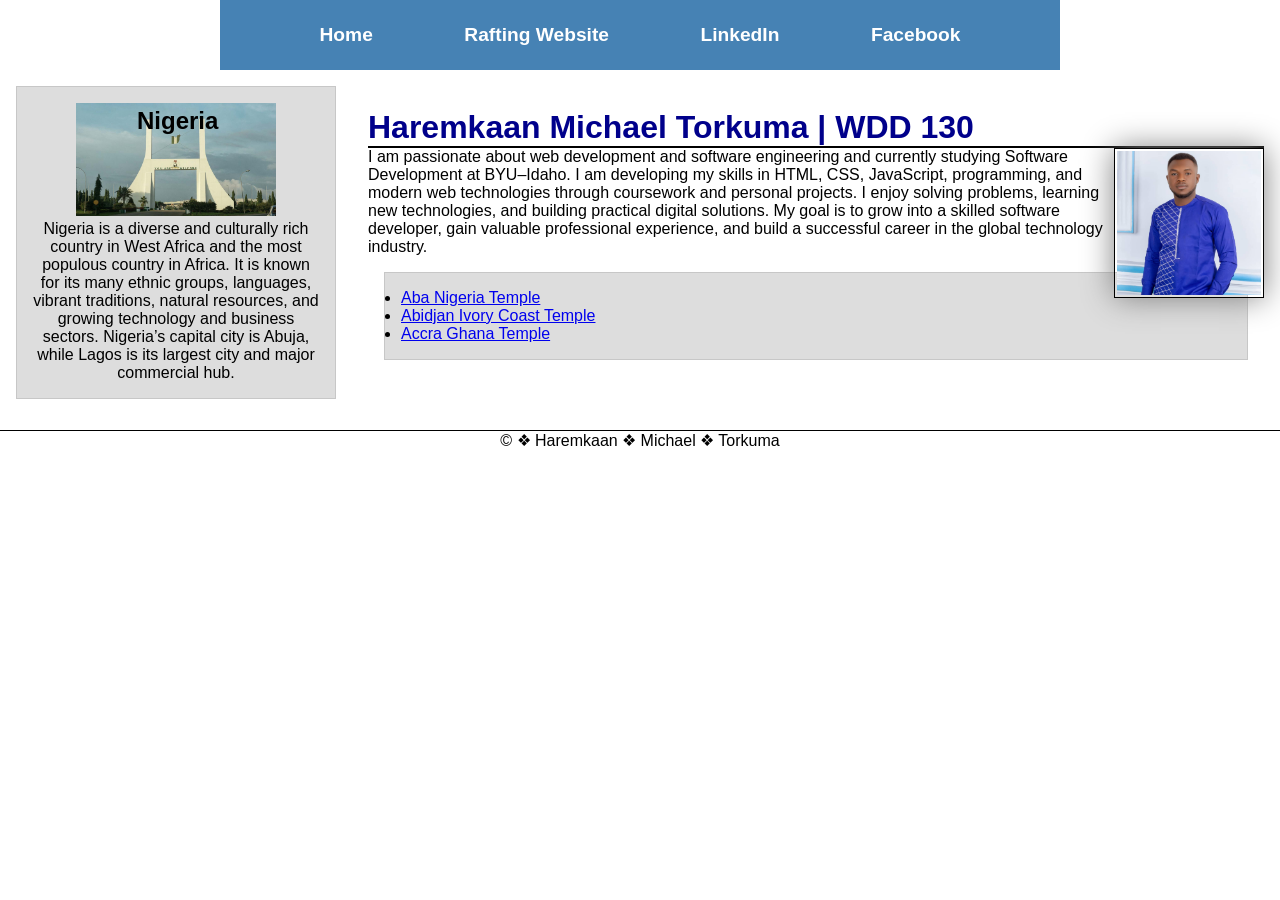
<file: index.html>
<!DOCTYPE html>
<html lang="en">

<head>
    <meta charset="UTF-8">
    <meta name="viewport" content="width=device-width, initial-scale=1.0">
    <meta name="description"
      content="Welcome to the homepage of Haremkaan Michael Torkuma for WDD 130. Explore web development projects, exercises, and learning resources.">
    <meta name="author" content="Haremkaan Michael Torkuma">
    <title> Haremkaan Michael Torkuma |WDD 130 </title>
    <link rel="stylesheet" href="styles/styles.css">
</head>

<body>
    <header>
        <nav>
            <a href="#">Home</a>
            <a href="wwr/">Rafting Website</a>
            <a href="https://www.linkedin.com/in/torkuma-haremkaan-294349225/">LinkedIn</a>
            <a href="https://www.facebook.com/profile.php?id=61593588931709">Facebook</a>
        </nav>
    </header>
    <div class="grid">
        <main>
            <h1>Haremkaan Michael Torkuma | WDD 130 </h1>
            <img src="images/profile.png" alt="Haremkaan michael profile.pic" width="200">
            <p>I am passionate about web development and software engineering and currently studying
                Software
                Development at BYU–Idaho. I am developing my skills in HTML, CSS, JavaScript,
                programming, and
                modern web technologies through coursework and personal projects. I enjoy solving
                problems, learning
                new technologies, and building practical digital solutions. My goal is to grow into
                a
                skilled
                software developer, gain valuable professional experience, and build a successful
                career
                in the
                global technology industry.</p>

            <ul class="box">
                <li><a href="https://www.churchofjesuschrist.org/temples/details/aba-nigeria-temple?lang=eng"
                      target="_blank" rel="noopener">Aba
                        Nigeria Temple</a>
                </li>
                <li><a href="https://www.churchofjesuschrist.org/temples/details/abidjan-ivory-coast-temple?lang=eng"
                      target="_blank" rel="noopener">Abidjan
                        Ivory Coast Temple</a>
                </li>
                <li><a href="https://www.churchofjesuschrist.org/temples/details/accra-ghana-temple?lang=eng"
                      target="_blank" rel="noopener">Accra
                        Ghana Temple</a>
                </li>
            </ul>
        </main>
        <aside class="box">
            <h2>Nigeria</h2>
            <img src="images/abuja-city.jpg" alt="Abuja city">
            <p>
                Nigeria is a diverse and culturally rich country in West Africa and the most
                populous
                country in
                Africa. It is known for its many ethnic groups, languages, vibrant traditions,
                natural
                resources,
                and growing technology and business sectors. Nigeria’s capital city is Abuja, while
                Lagos is its
                largest city and major commercial hub.
            </p>
        </aside>
    </div>
    <footer>
        <p>&copy; &#10070; Haremkaan &#10070; Michael &#10070; Torkuma </p>

    </footer>

</body>

</html>
</file>
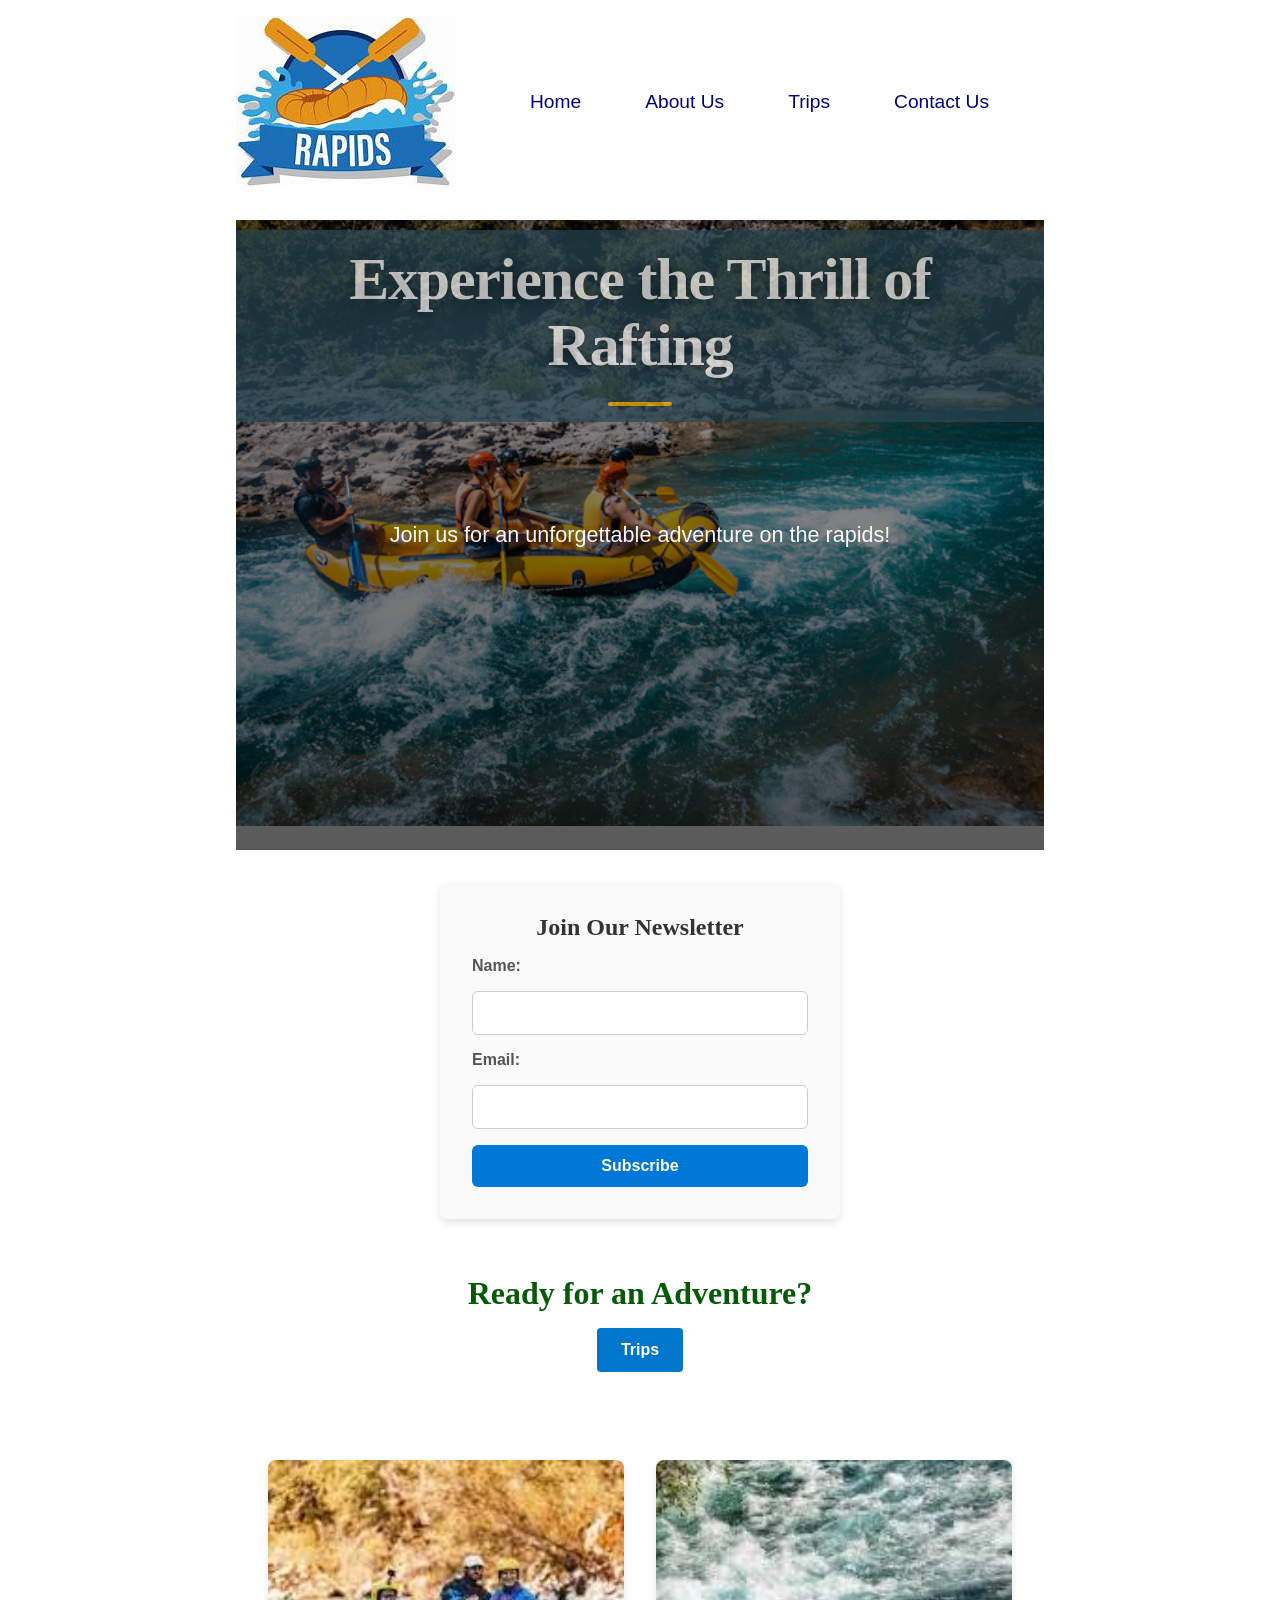
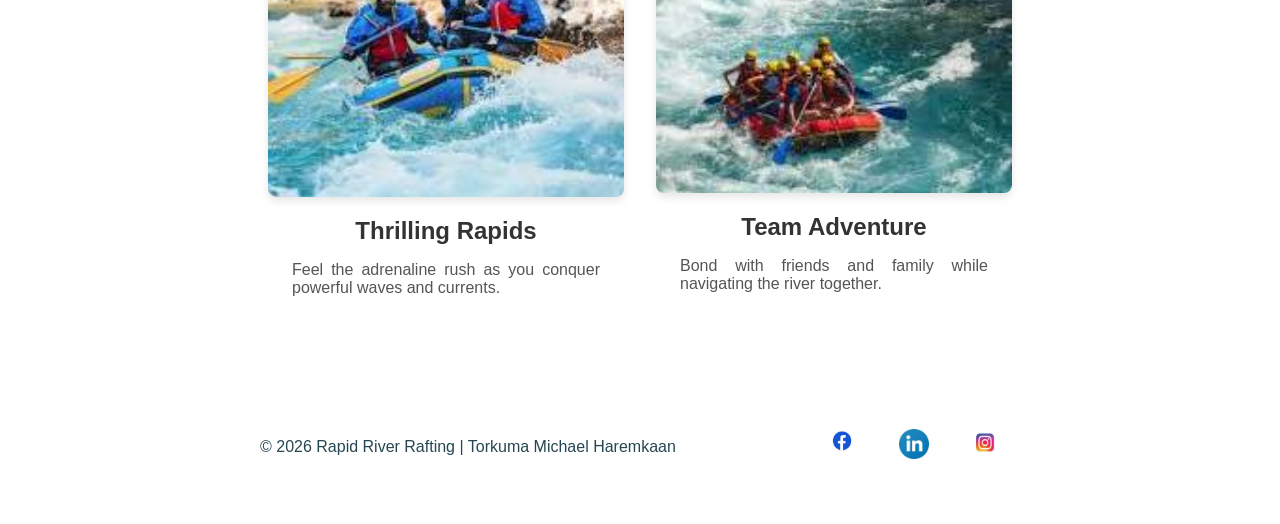
<file: wwr/index.html>
<!DOCTYPE html>
<html lang="en">

<head>
    <meta charset="UTF-8">
    <meta name="viewport" content="width=device-width, initial-scale=1.0">
    <meta name="description"
      content="Welcome to White Water Rafting Co. — your destination for thrilling rafting adventures, trip details, and unforgettable outdoor experiences">
    <meta name="author" content="Haremkaan Michael Torkuma">
    <title>Home - White Water Rafting Co.</title>
    <link rel="stylesheet" href="styles/rafting.css">
</head>

<body>
    <header>
        <img src="images/week-logo.jpeg" alt="rafting company logo">
        <nav>
            <ul>
                <li><a href="index.html">Home</a></li>
                <li><a href="about.html">About Us</a></li>
                <li><a href="trips.html">Trips</a></li>
                <li><a href="contact.html">Contact Us</a></li>
            </ul>
        </nav>
    </header>
    <main>

        <section class="hero">
            <img src="images/hero-section1.png" alt="Rafting Adventure" class="hero-image">
            <div class="hero-text">
                <h1>Experience the Thrill of Rafting</h1>
                <p>Join us for an unforgettable adventure on the rapids!</p>
            </div>
        </section>

        <section class="newsletter">
            <h2>Join Our Newsletter</h2>
            <form action="#" method="post" class="newsletter-form">
                <label for="name">Name:</label>
                <input type="text" id="name" name="name" required>

                <label for="email">Email:</label>
                <input type="email" id="email" name="email" required>

                <button type="submit">Subscribe</button>
            </form>

        </section>

        <section class="trips-intro">
            <h2>Ready for an Adventure?</h2>
            <a href="trips.html" class="cta-button">Trips</a>
        </section>

        <section class="home-grid">
            <div class="grid-item">
                <img src="images/rafting1.jpg" alt="Rafting on the Rapids">
                <h3>Thrilling Rapids</h3>
                <p>Feel the adrenaline rush as you conquer powerful waves and currents.</p>
            </div>

            <div class="grid-item">
                <img src="images/rafting2.jpg" alt="Group Rafting Adventure">
                <h3>Team Adventure</h3>
                <p>Bond with friends and family while navigating the river together.</p>
            </div>
        </section>


    </main>
    <footer>
        <p>© 2026 Rapid River Rafting | Torkuma Michael Haremkaan</p>
        <nav class="socialmedia">
            <a href="https://facebook.com">
                <img src="images/download.png" alt="download icon"></a>
            <a href="https://www.linkedin.com">
                <img src="images/images-linkedin.jpg" alt="Linkedin social media icon"></a>
            <a href="https://www.instagram.com/">
                <img src="images/instagram.jpg" alt="Instagram social media icon"></a>
        </nav>

    </footer>

</body>


</html>
</file>
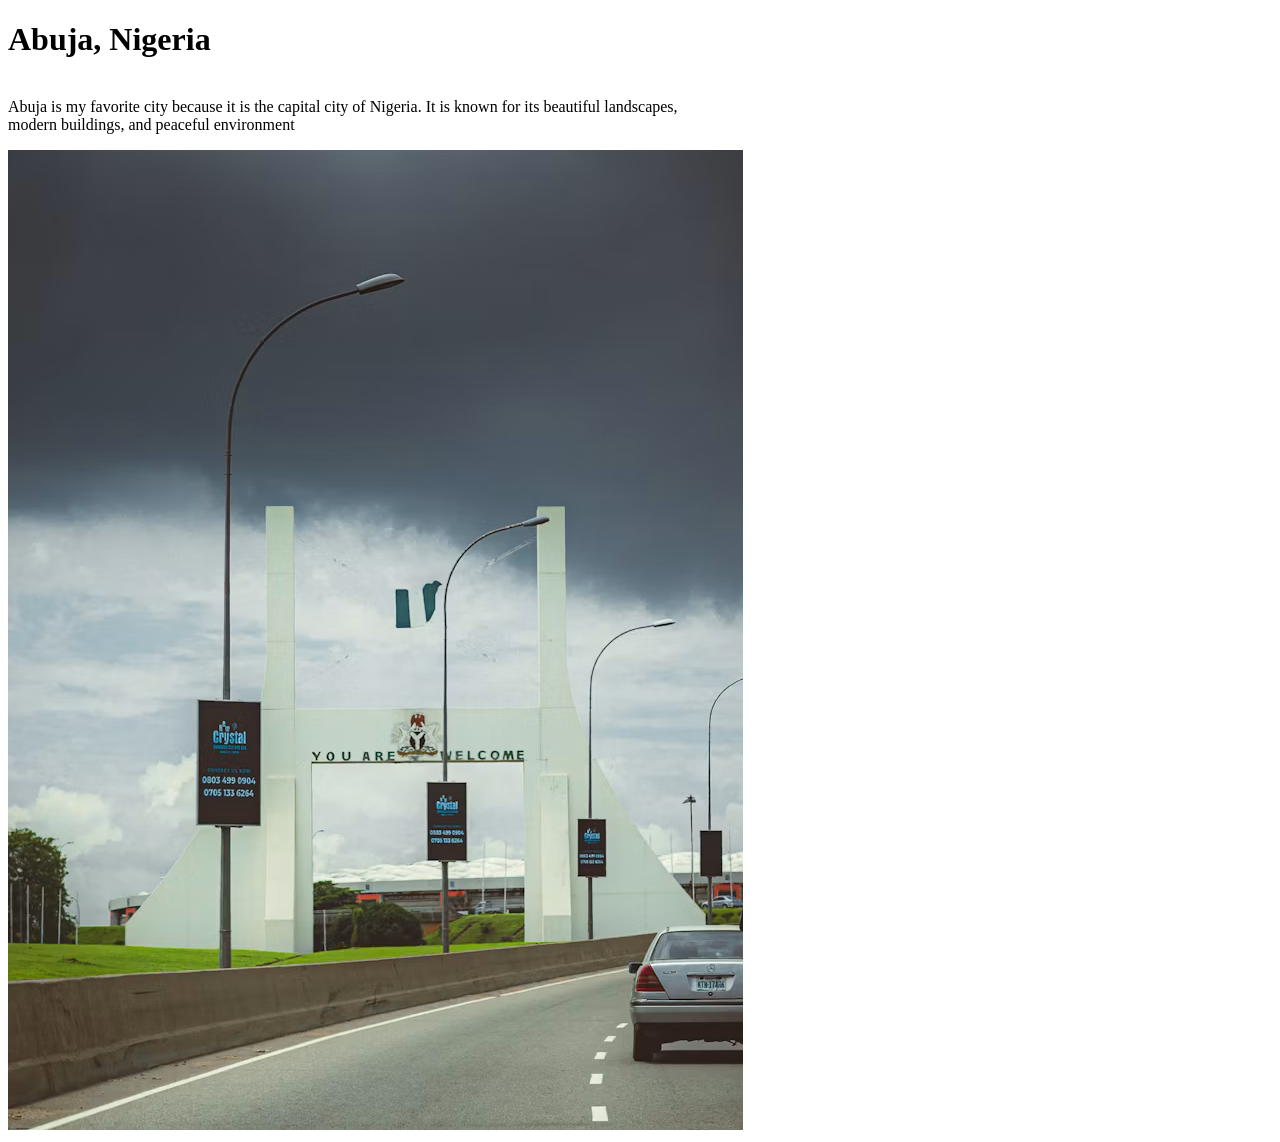
<file: week01/favorite-city.html>
<!DOCTYPE html>
<html lang="en">

<head>
    <meta charset="UTF-8">
    <meta name="viewport" content="width=device-width, initial-scale=1.0">
    <title>My Favorite City</title>
</head>

<body>
    <h1>Abuja, Nigeria</h1>
    <br>Abuja is my favorite city because it is the capital city of Nigeria. It is known for its
    beautiful landscapes, <br> modern buildings, and peaceful environment</br></p>
    <img src="images/image.png" alt="Aso Rock in Abuja, Nigeria">
</body>

</html>
</file>
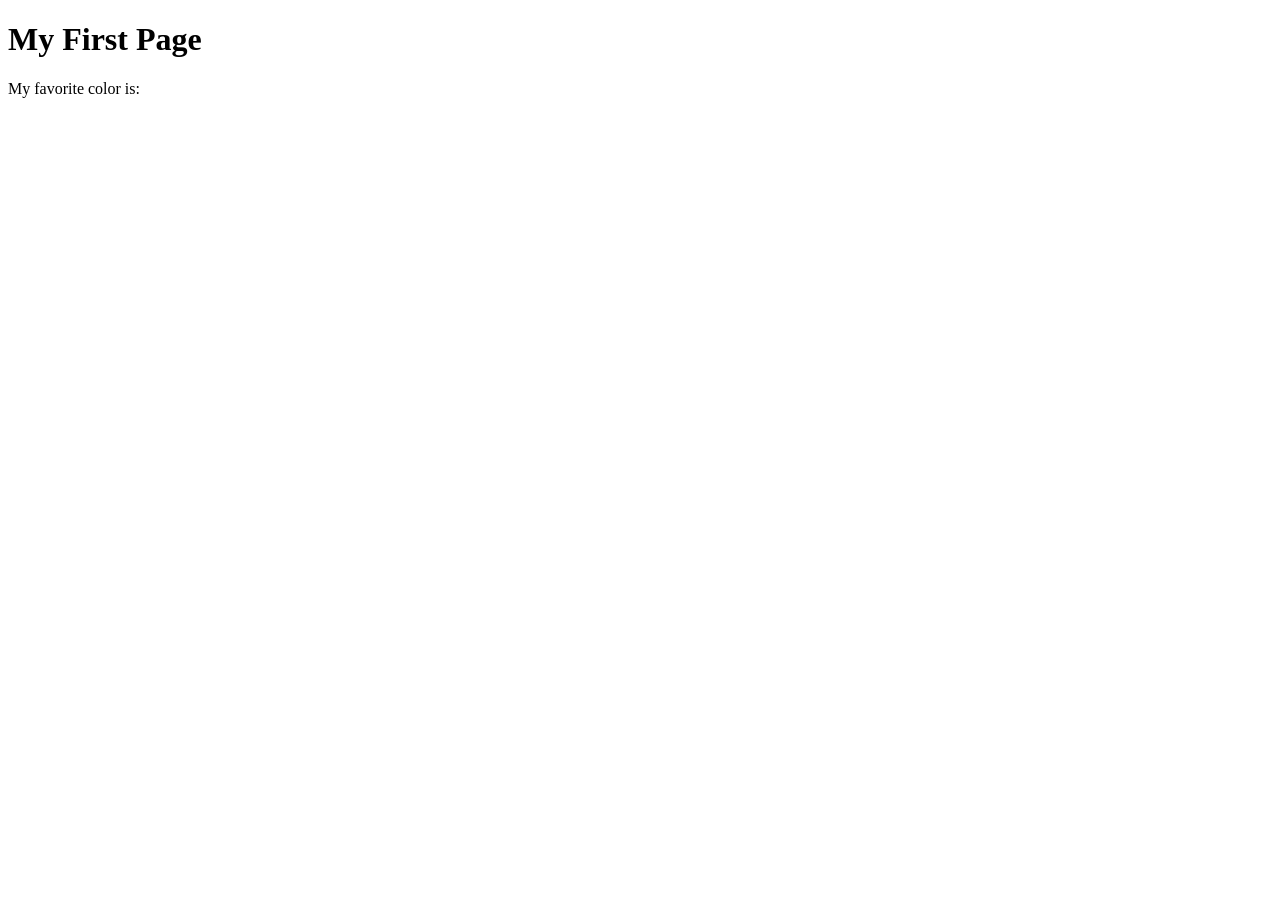
<file: week01/first-page.html>
<!DOCTYPE html>
<html lang="en">
<head>
    <meta charset="UTF-8">
    <meta name="viewport" content="width=device-width, initial-scale=1.0">
    <title>My First Page</title>
</head>
<body>
    <h1>My First Page</h1>
    <p>My favorite color is: </p>
</body>
</html>
</file>
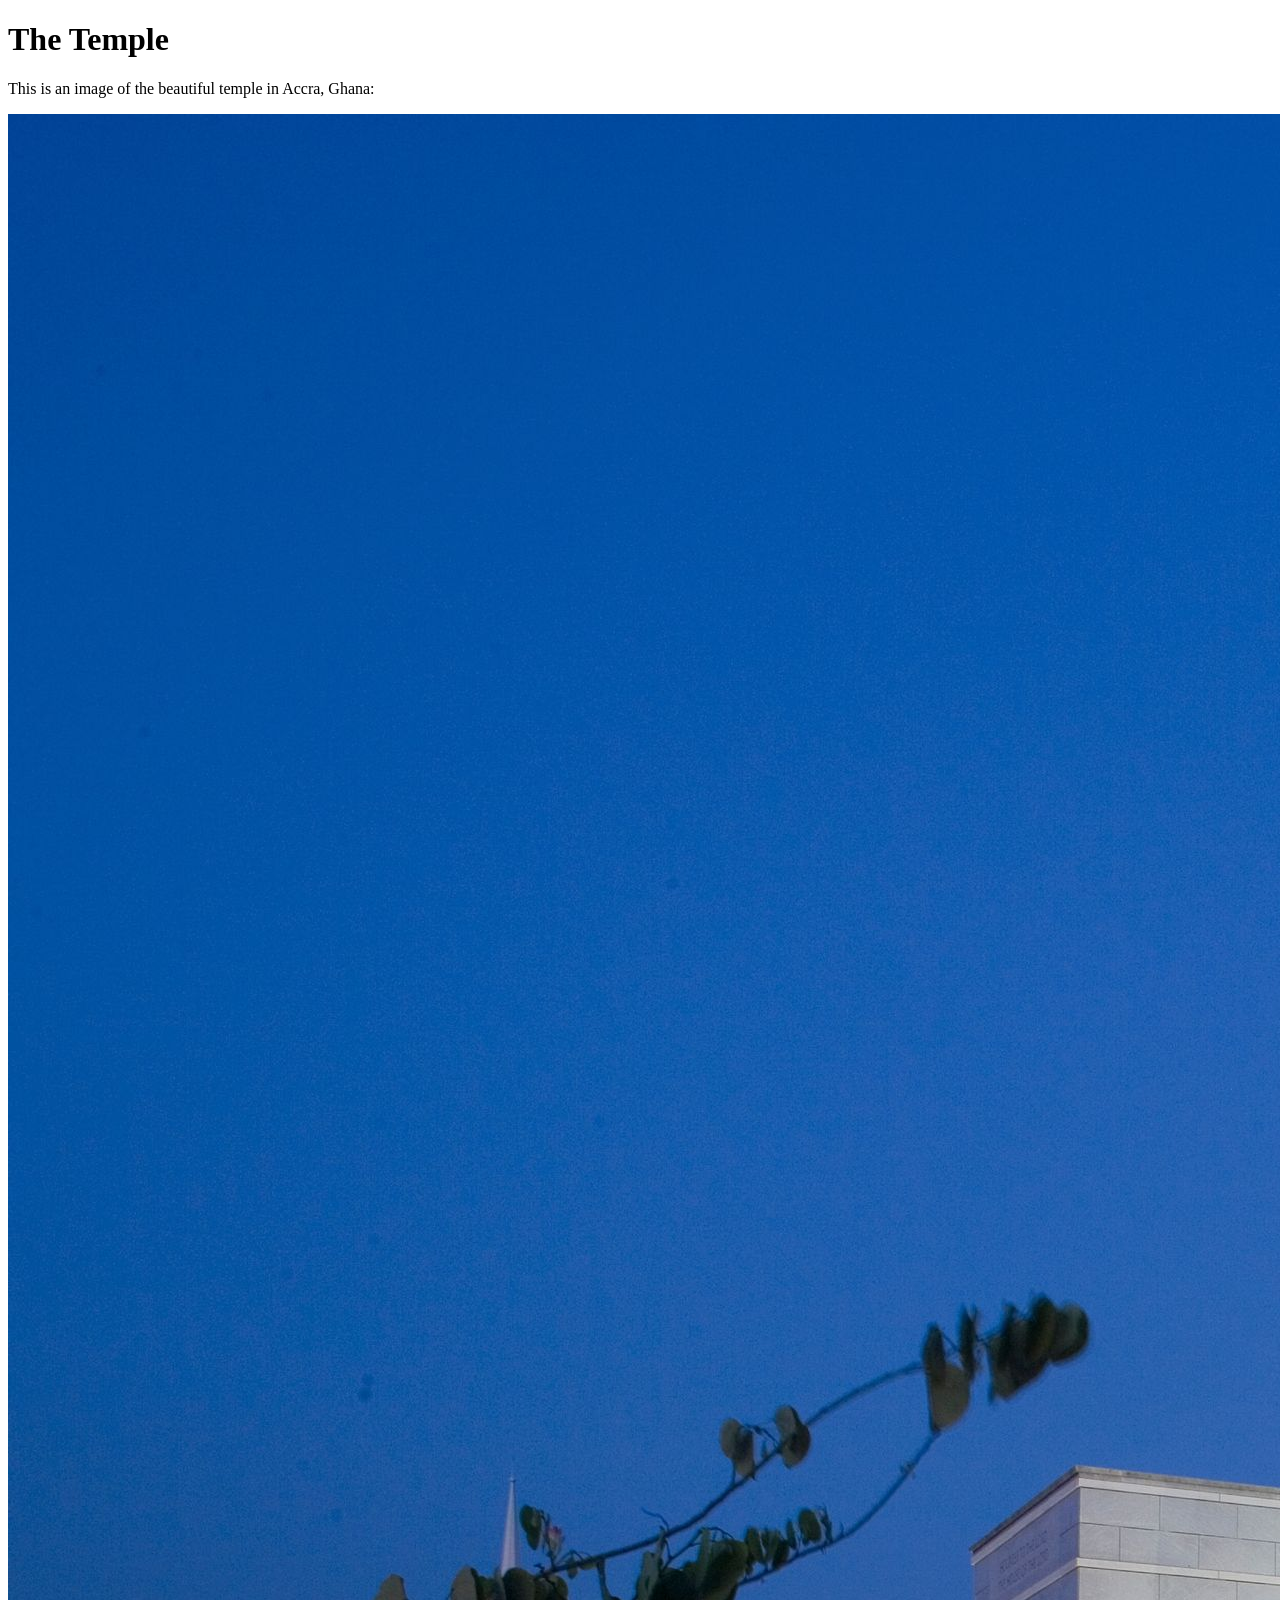
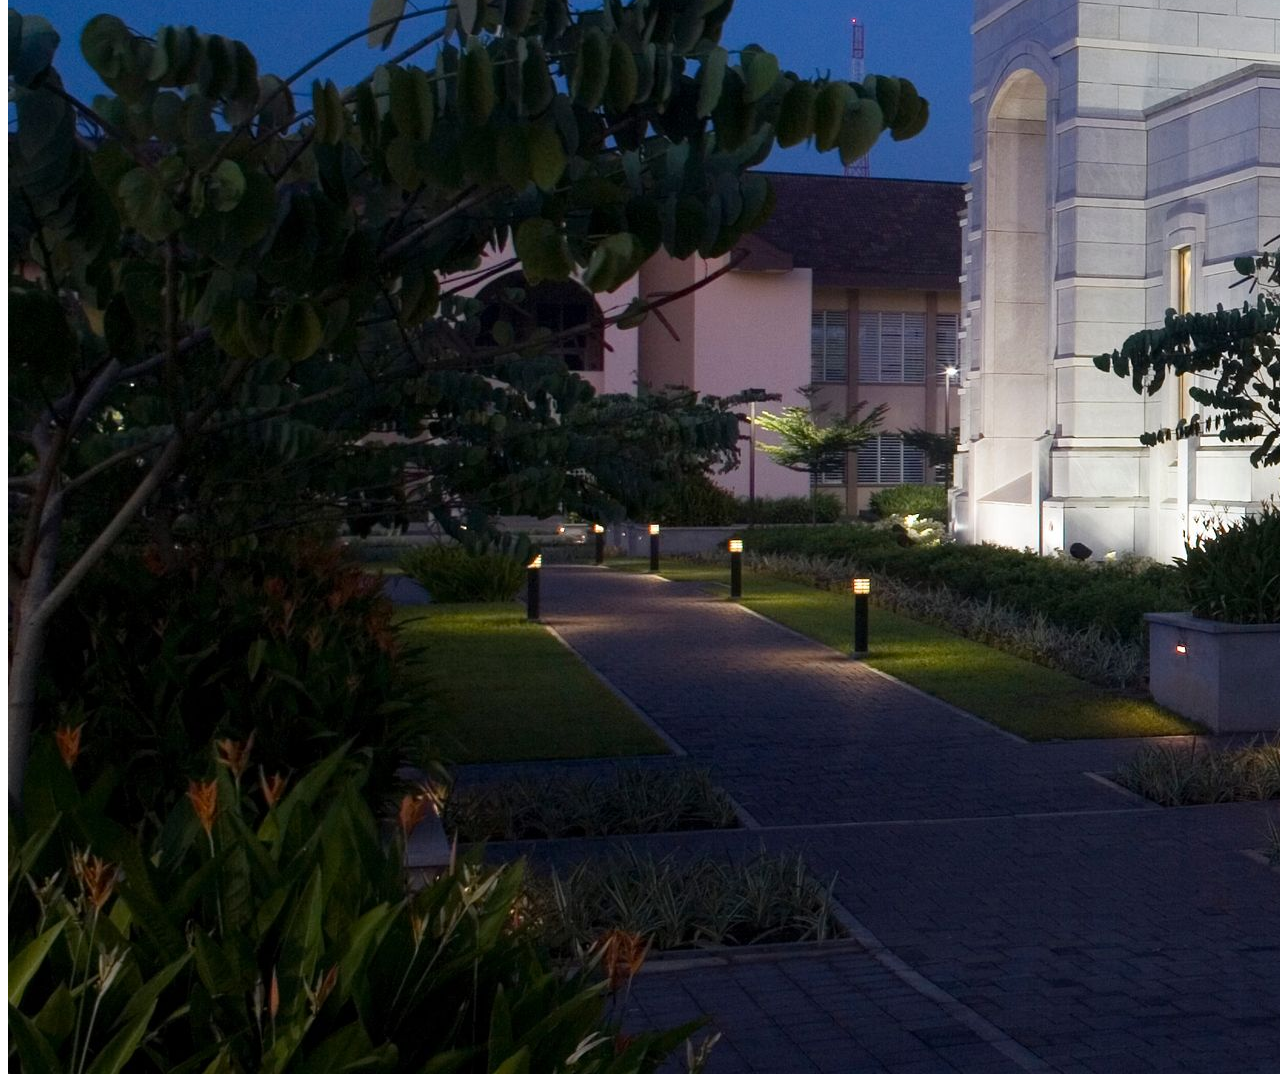
<file: week01/images.html>
<!DOCTYPE html>
<html lang="en">
<head>
    <meta charset="UTF-8">
    <meta name="viewport" content="width=device-width, initial-scale=1.0">
    <title>Temple Image</title>
</head>
<body>
    <h1>The Temple</h1>
    <p>This is an image of the beautiful temple in Accra, Ghana:</p>
    <img src="images/temple-large.jpeg" alt="The Accra Ghana Temple">
    
</body>
</html>
</file>
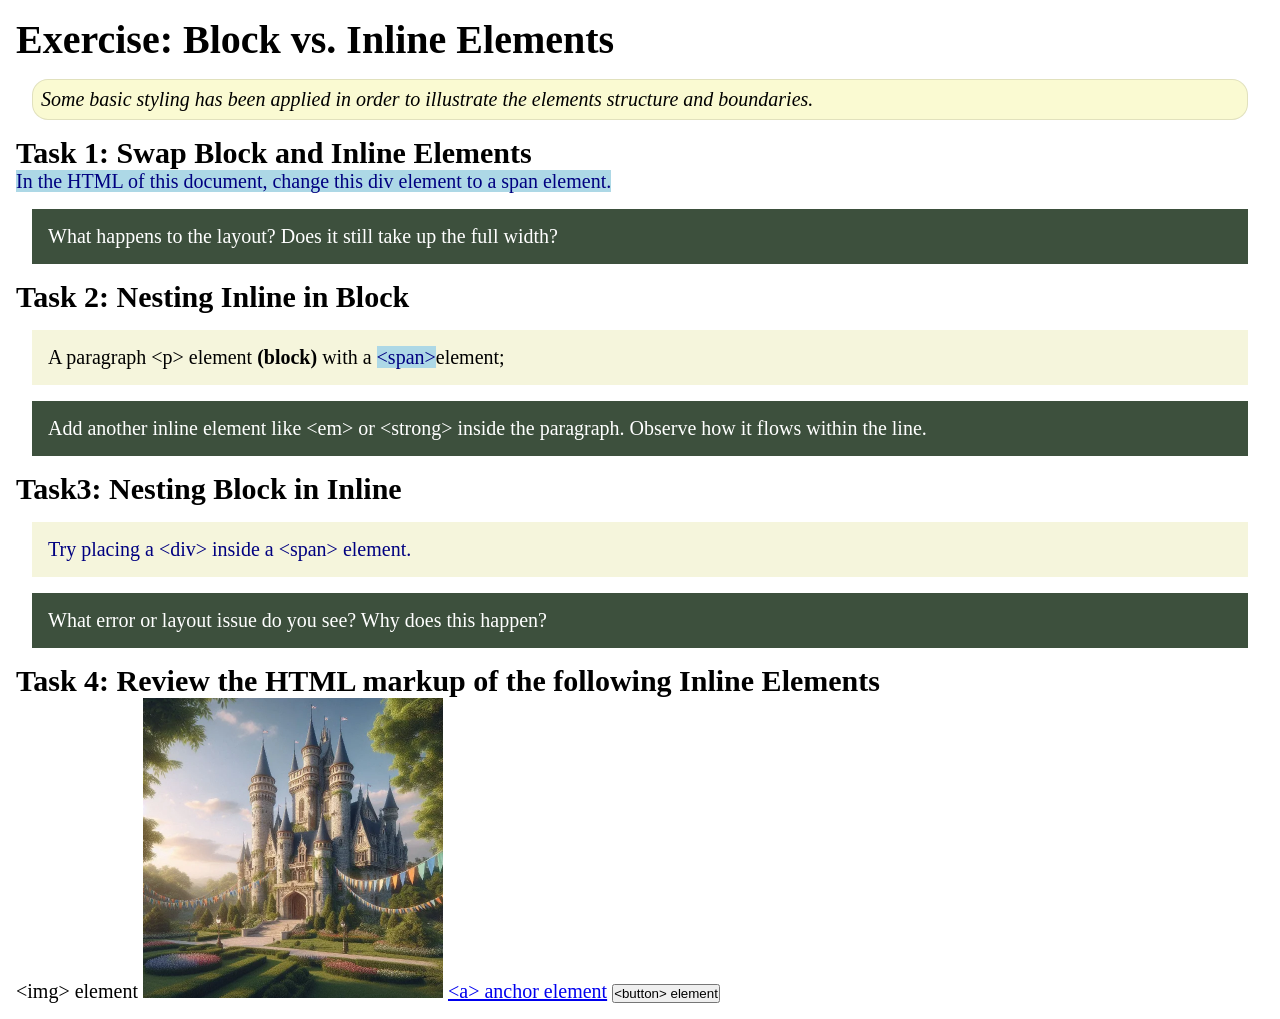
<file: week02/block-vs-inline.html>
<!DOCTYPE html>
<html lang="en">

<head>
    <meta charset="UTF-8">
    <meta name="viewport" content="width=device-width, initial-scale=1.0">
    <title>Exercise: Block vs. Inline Elements</title>
    <link rel="stylesheet" href="styles/block-vs-inline.css">
</head>

<body>
    <main>
        <h1>Exercise: Block vs. Inline Elements</h1>
        <p class="note">Some basic styling has been applied in order to illustrate the elements
            structure and
            boundaries.</p>

        <h2>Task 1: Swap Block and Inline Elements</h2>
        <span>In the HTML of this document, change this div element to a span element.</span>

        <p class="question">What happens to the layout? Does it still take up the full width?</p>

        <h2>Task 2: Nesting Inline in Block</h2>
        <p>A paragraph &lt;p&gt; element<strong> (block)</strong> with a
            <span>&lt;span&gt;</span>element;
        </p>
        <p class="question">Add another inline element like &lt;em&gt; or &lt;strong&gt; inside the
            paragraph. Observe
            how it flows within the line.</p>

        <h2>Task3: Nesting Block in Inline</h2>
        <span>
            <div>Try placing a &lt;div&gt; inside a &lt;span&gt; element.</div>
        </span>
        <p class="question">What error or layout issue do you see? Why does this happen?</p>


        <h2>Task 4: Review the HTML markup of the following Inline Elements</h2>
        &lt;img&gt; element
        <img src="images/castle.webp" alt="placeholder image (images are inline)" width="300"
          height="300">
        <a href="https://churchofjesuschrist.org">&lt;a&gt; anchor element</a>
        <button type="button">&lt;button&gt; element</button>
    </main>
</body>

</html>
</file>
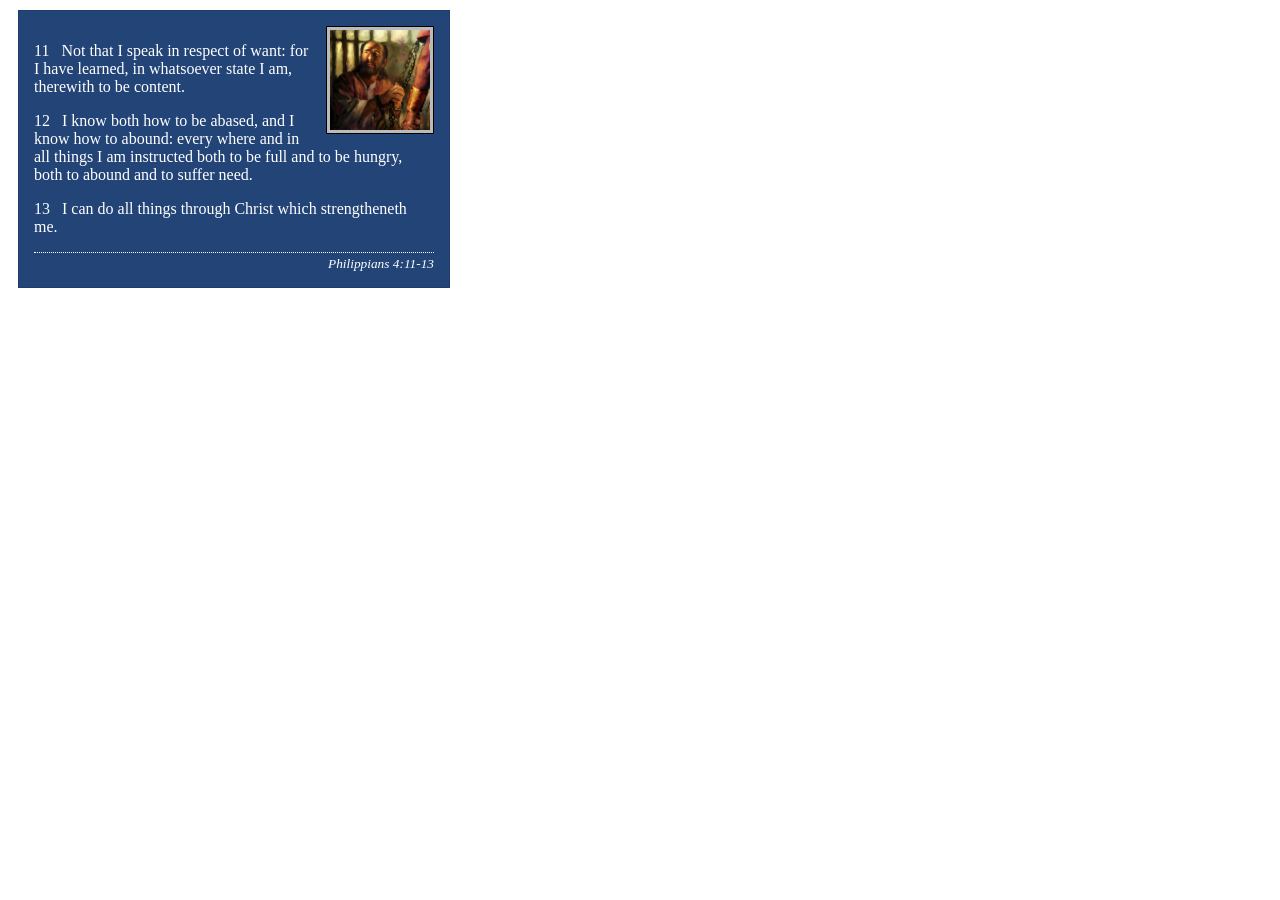
<file: week02/box-model-solution.html>
<!DOCTYPE html>
<html lang="en">
<head>
    <meta charset="UTF-8">
    <meta name="viewport" content="width=device-width, initial-scale=1.0">
    <title>Box Model Activity</title>
    <link rel="stylesheet" href="styles/box-model-solution.css">
</head>
<body>
    <main>
        <div class="callout">
            <img src="images/apostle-paul-imprisoned.webp" alt="Paul the Apostle - Imprisoned in Rome" width="200" height="200">
            <blockquote>
                <p>11 &nbsp; Not that I speak in respect of want: for I have learned, in whatsoever state I am, therewith to be content.</p>
                <p>12 &nbsp; I know both how to be abased, and I know how to abound: every where and in all things I am instructed both to be full and to be hungry, both to abound and to suffer need.</p>
                <p>13 &nbsp; I can do all things through Christ which strengtheneth me.</p>
            </blockquote>
            <cite>Philippians 4:11-13</cite>
        </div>
    </main>
</body>
</html>
</file>
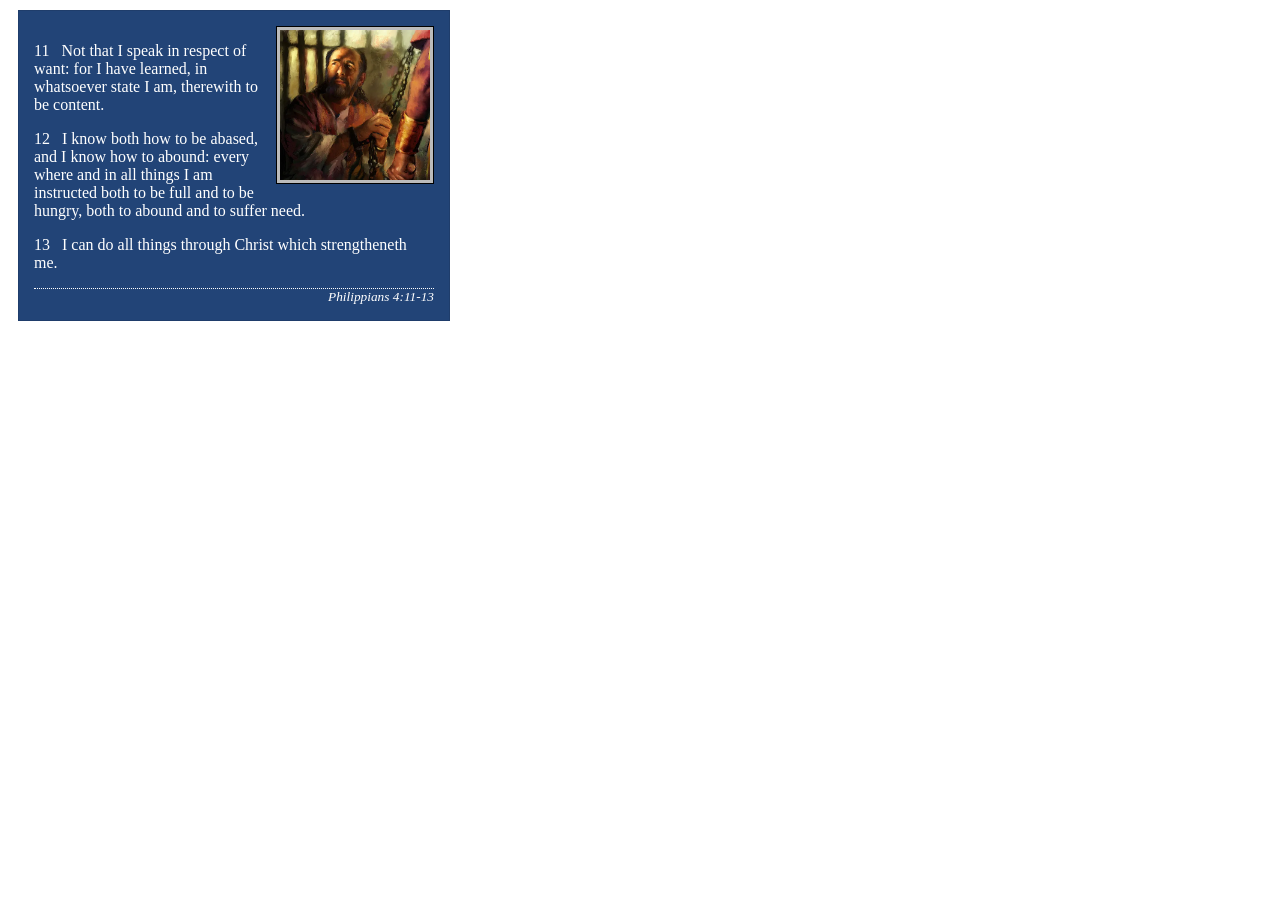
<file: week02/box-model.html>
<!DOCTYPE html>
<html lang="en">

<head>
    <meta charset="UTF-8">
    <meta name="viewport" content="width=device-width, initial-scale=1.0">
    <title>Box Model Activity</title>
    <link rel="stylesheet" href="styles/box-model.css">
</head>

<body>
    <main>
        <div class="callout">
            <img src="images/apostle-paul-imprisoned.webp"
              alt="Paul the Apostle - Imprisoned in Rome" width="200" height="200">
            <blockquote>
                <p>11 &nbsp; Not that I speak in respect of want: for I have learned, in whatsoever
                    state I am, therewith to be content.</p>
                <p>12 &nbsp; I know both how to be abased, and I know how to abound: every where and
                    in all things I am instructed both to be full and to be hungry, both to abound
                    and to suffer need.</p>
                <p>13 &nbsp; I can do all things through Christ which strengtheneth me.</p>
            </blockquote>
            <cite>Philippians 4:11-13</cite>
        </div>
    </main>
</body>

</html>
</file>
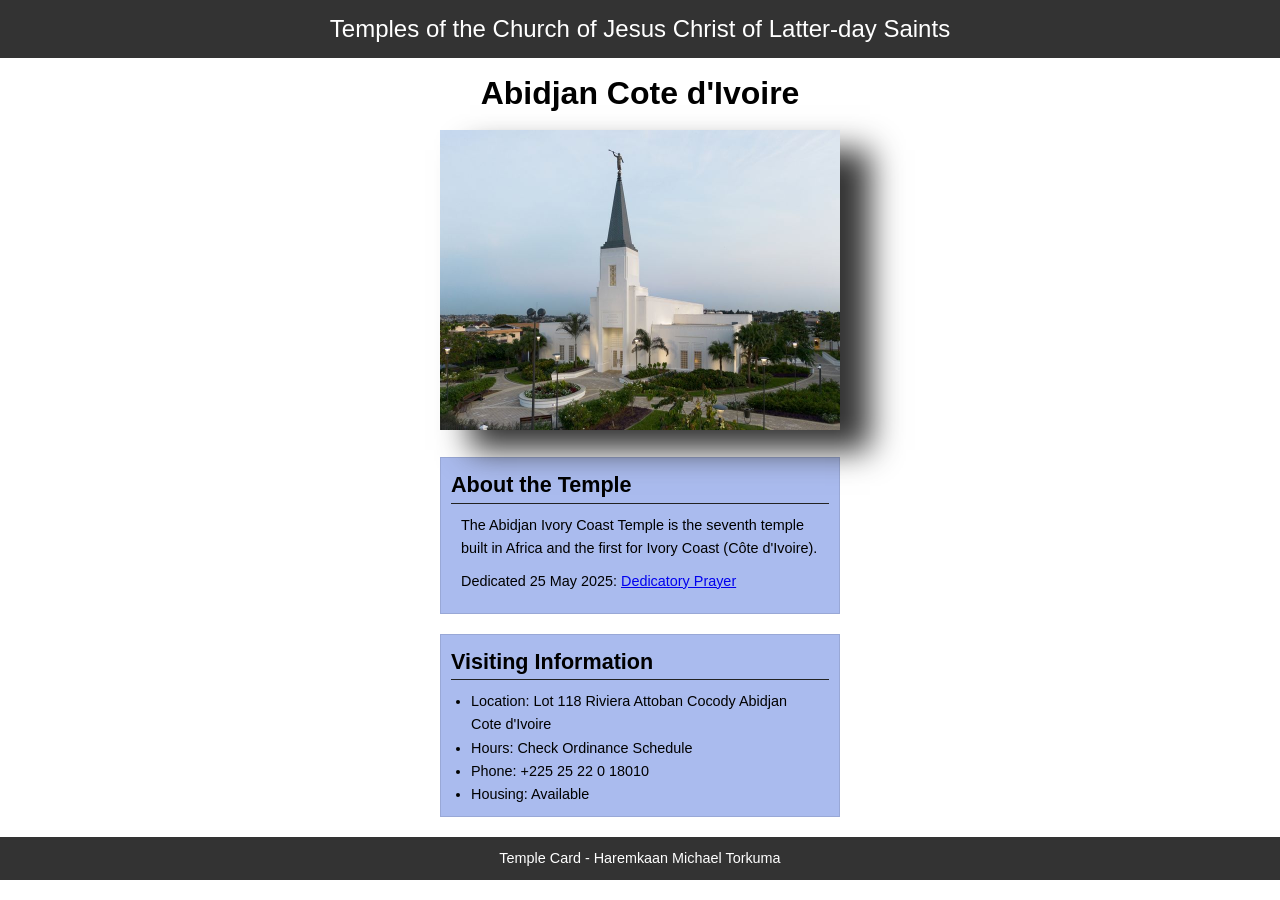
<file: week02/temple.html>
<!DOCTYPE html>
<html lang="en">

<head>
    <meta charset="UTF-8">
    <meta name="viewport" content="width=device-width, initial-scale=1.0">
    <title>Temple Card - Abidjan Cote d'Ivoire</title>
    <link rel="stylesheet" href="styles/temple.css">
</head>

<body>
    <header>
        <p>Temples of the Church of Jesus Christ of Latter-day Saints</p>
    </header>
    <main>
        <h1>Abidjan Cote d'Ivoire</h1>
        <picture>
            <img src="images/abidjan-ivory-coast.jpeg" alt="Abidjan Cote d'Ivoire Temple">
        </picture>
        <section>
            <h2>About the Temple</h2>
            <p>The Abidjan Ivory Coast Temple is the seventh temple built in Africa and the first
                for Ivory Coast (Côte
                d'Ivoire).</p>
            <p>Dedicated 25 May 2025: <a
                  href="https://www.churchofjesuschrist.org/temples/dedicatory-prayer/abidjan-ivory-coast-temple/2025-05-25?lang=eng"
                  target="_blank" rel="noopener noreferrer">Dedicatory Prayer</a></p>
        </section>
        <section>
            <h2>Visiting Information</h2>
            <ul>
                <li>Location: Lot 118 Riviera Attoban Cocody Abidjan Cote d'Ivoire</li>
                <li>Hours: Check Ordinance Schedule</li>
                <li>Phone: +225 25 22 0 18010</li>
                <li>Housing: Available</li>
            </ul>
        </section>
    </main>
    <footer>
        <p>Temple Card - Haremkaan Michael Torkuma </p>
    </footer>
</body>

</html>
</file>
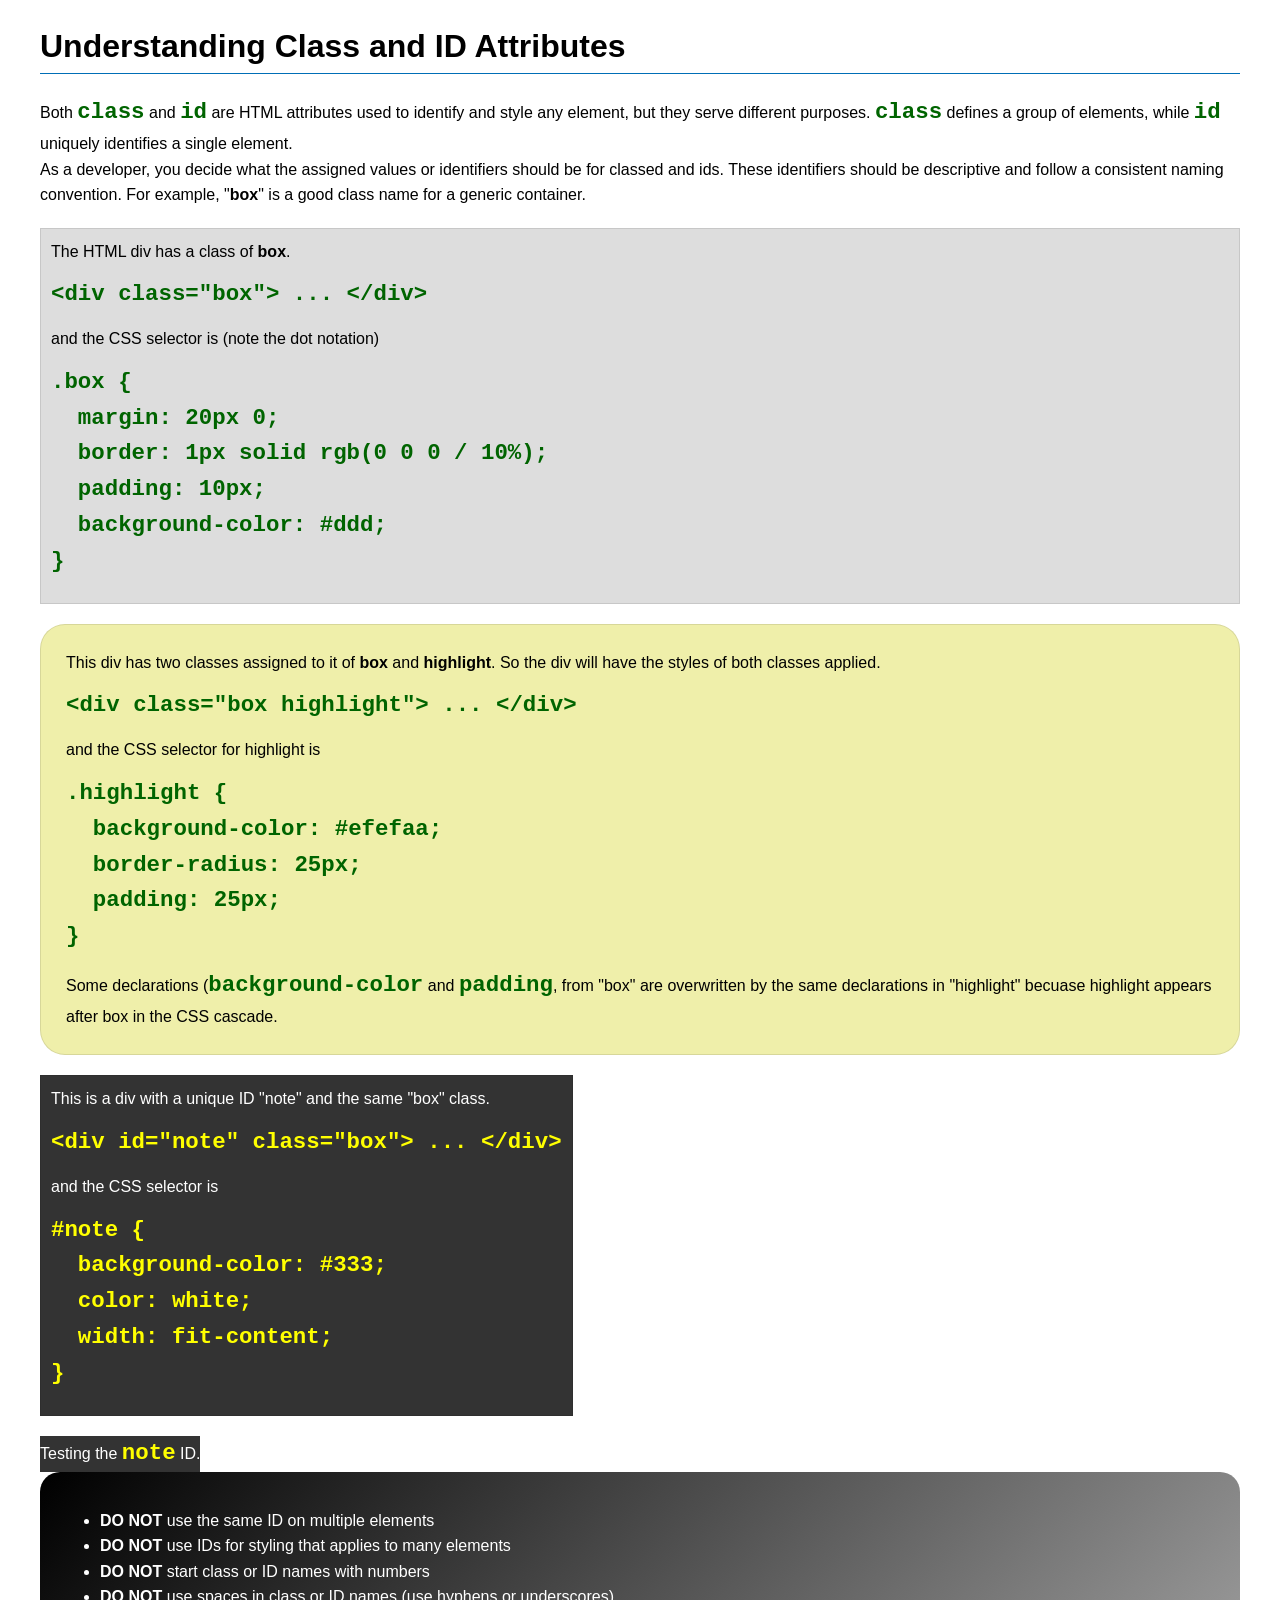
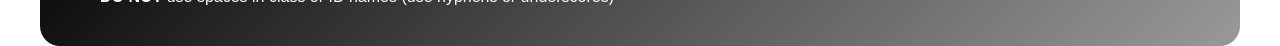
<file: week03/class-and-id.html>
<!DOCTYPE html>
<html lang="en">

<head>
    <meta charset="UTF-8">
    <meta name="viewport" content="width=device-width, initial-scale=1.0">
    <title>Class vs ID Attributes</title>
    <link rel="stylesheet" href="styles/class-and-id.css">
</head>

<body>
    <h1>Understanding Class and ID Attributes</h1>
    <p>Both <code>class</code> and <code>id</code> are HTML attributes used to identify and style any element, but they
        serve different purposes. <code>class</code> defines a group of elements, while <code>id</code> uniquely
        identifies a single element.</p>
    <p>As a developer, you decide what the assigned values or identifiers should be for classed and ids. These
        identifiers should be
        descriptive and follow a consistent naming convention. For example, "<strong>box</strong>" is a good class name
        for a generic container.</p>
    <div class="box">
        <p>The HTML div has a class of <strong>box</strong>.</p>
        <pre><code class="html">&lt;div class="box"&gt; ... &lt;/div&gt;</code></pre>
        and the CSS selector is (note the dot notation)
        <pre><code class="css">.box {
  margin: 20px 0;
  border: 1px solid rgb(0 0 0 / 10%);
  padding: 10px;
  background-color: #ddd; 
}</code></pre>
    </div>

    <div class="box highlight">
        <p>This div has two classes assigned to it of <strong>box</strong> and <strong>highlight</strong>. So the div
            will have the styles of both classes applied.</p>
        <pre><code class="html">&lt;div class="box highlight"&gt; ... &lt;/div&gt;</code></pre>
        and the CSS selector for highlight is
        <pre><code class="css">.highlight {
  background-color: #efefaa;
  border-radius: 25px;
  padding: 25px;
}</code></pre>
<p>Some declarations (<code>background-color</code> and <code>padding</code>, from "box" are overwritten by the same declarations in "highlight" becuase highlight appears after box in the CSS cascade.</p>
    </div>

    <div id="note" class="box">
        <p>This is a div with a unique ID "note" and the same "box" class.</p>
        <pre><code class="html">&lt;div id="note" class="box"&gt; ... &lt;/div&gt;</code></pre>
        and the CSS selector is
        <pre><code class="css">#note {
  background-color: #333;
  color: white;
  width: fit-content;
}</code></pre>
    </div>

    <div id="note">
        <p>Testing the <code>note</code> ID.</p>
    </div>

    <section id="best-practice">
        <ul>
            <li><strong>DO NOT</strong> use the same ID on multiple elements</li>
            <li><strong>DO NOT</strong> use IDs for styling that applies to many elements</li>
            <li><strong>DO NOT</strong> start class or ID names with numbers</li>
            <li><strong>DO NOT</strong> use spaces in class or ID names (use hyphens or underscores)</li>
        </ul>
    </section>




</body>

</html>
</file>
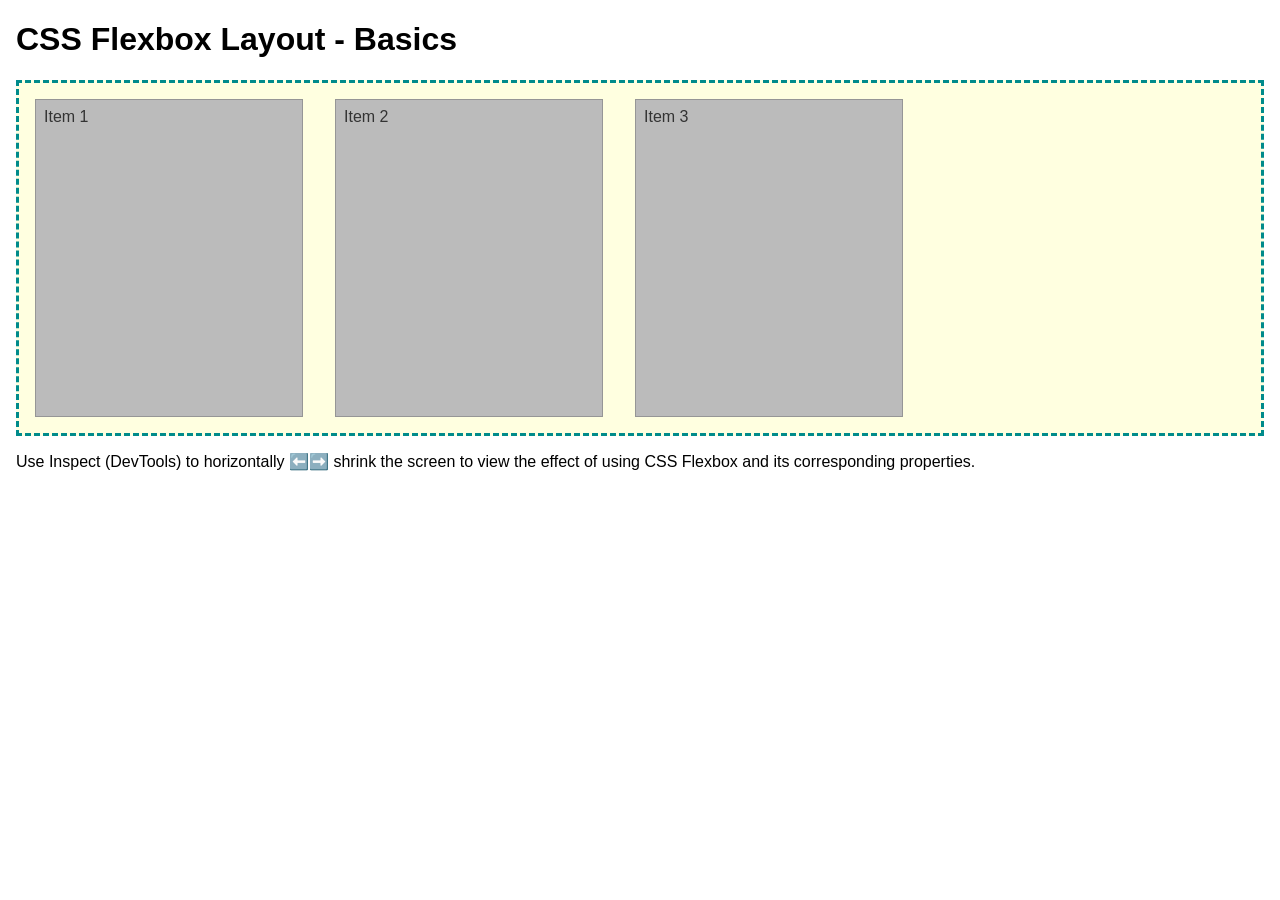
<file: week04/flexbox-layout.html>
<!DOCTYPE html>
<html lang="en">
<head>
    <meta charset="UTF-8">
    <meta name="viewport" content="width=device-width, initial-scale=1.0">
    <title>CSS Flexbox Layout - Basics</title>
    <link rel="stylesheet" href="styles/flexbox.css">
</head>
<body>
    <main>
        <h1>CSS Flexbox Layout - Basics</h1>
        <div class="flex-container">
            <div class="flex-item item1">Item 1</div>
            <div class="flex-item item2">Item 2</div>
            <div class="flex-item item3">Item 3</div>
        </div>
        <p>Use Inspect (DevTools) to horizontally ⬅️➡️ shrink the screen to view the effect of using CSS Flexbox and its corresponding properties.</p>
    </main>
</body>
</html>
</file>
<file: styles/styles.css>
* {
    margin: 0;
    padding: 0;
    box-sizing: border-box;
}

nav {
    background-color: steelblue;
    padding: 1rem;
    display: flex;
    justify-content: space-evenly;
    align-items: center;
}

nav a {
    color: white;
    display: block;
    padding: 0.5rem;
    text-decoration: none;
    font-size: 1.2rem;
    font-weight: 700;

}

h1 {
    color: darkblue;
    border-bottom: 2px solid black;
}

main img {
    width: 150px;
    height: auto;
    border: 1px solid black;
    padding: 2px;
    box-shadow: 0 0 30px gray;
    float: right;
}

p {
    padding: 0;
}

aside h2 {
    position: absolute;
    left: 120px;
    top: 20px;
}

aside {
    width: 20rem;
    margin: 1rem;
    border: 1px solid rgb(0 0 0/0.2);
    padding: 1rem;
    background-color: #eee;
    color: #333;
    text-align: center;
    position: relative;
    grid-row: 1/2;
    grid-column: 1/2;

}

aside img {
    width: 200px;
    height: auto;
}

footer {
    margin-top: 15px;
    border-top: 1px solid #000;
    text-align: center;
}

/* Class Selectors */
.box {
    margin: 1rem;
    border: 1px solid rgb(0 0 0 / .1);
    padding: 1rem;
    background-color: #ddd;
    color: #000;
}

header,
footer .grid {
    max-width: 840px;
    margin: 0 auto;
}

.grid {
    display: grid;
    align-items: center;
}

main {
    grid-column: 2/3;
    margin: 1rem;
    display: block;

}

body {
    font-size: 16px;
    font-family: Roboto, Arial,
        sans-serif;

}
</file>
<file: wwr/styles/rafting.css>
:root {
    --primary-color: #055a05;
    /*forest green */
    /* warm sand */
    --accent1-color: #264653;
    /*dark slate blue */
    /*light golden yellow*/
    --heading-font: "Times New Roman", "Georgia", serif;
    --body-font: Arial, Helvetica, sans-serif;
}

* {
    margin: 0;
    padding: 0;
    box-sizing: border-box;
}

header {
    display: grid;
    grid-template-columns: 150px auto;
    align-items: center;
    padding: 1rem;
    gap: 100px;
    border-radius: 5px;

}

li {
    display: list-item;
}

nav {
    display: flex;
    list-style: none;
}

nav ul {
    display: flex;
    justify-content: flex-end;
    list-style: none;
    white-space: nowrap;
    gap: 1.5rem;
}

nav a {
    text-decoration: none;
    display: block;
    color: navy;
    padding: 20px;
    font-size: 1.2rem;
}

body {
    font-family: var(--body-font);
    color: var(--accent1-color);
}

header,
main,
footer {
    max-width: 840px;
    width: 100%;
    margin: 0 auto;

}

h1,
h2 {
    font-family: var(--heading-font);
    color: var(--primary-color);
}

nav,
p,
section,
article {
    margin: 16px;
    padding: 8px;
}

.socialmedia a {
    text-decoration: none;
}

.hero {
    position: relative;
}

.hero img {
    display: block;
    width: 100%;
    height: auto;
}

.hero h1 {
    position: absolute;
    top: 10px;
    width: 100%;
    padding: 16px;
    text-align: center;
    opacity: 0.7;
    background-color: var(--accent1-color);
    color: #fff;
}

h2 {
    text-align: center;
    margin-bottom: 15px;
}

.hero article {
    position: absolute;
    bottom: 10px;
    left: 10px;
    background-color: var(--accent1-color);
    padding: 16px;
    opacity: 0.9;
    color: white;
}

.hero article img {
    float: right;
    width: 125px;
}

p {
    text-align: justify;

}

.history h2 {
    text-align: center;
    font-size: 1.8rem;
    font-weight: 700;
    margin-bottom: 24px;
}

.history-layout {
    display: flex;
    align-items: center;
    gap: 20px;
}

.layout-text {
    flex: 1;
    font-size: 0.95rem;
    line-height: 1.6;
    color: #222;
}

.layout-image {
    flex: 1;
    aspect-ratio: 4/3;
    border-radius: 4px;
    overflow: hidden;
}

.layout-image img {
    width: 100%;
    height: 100%;
    object-fit: cover;
    display: block;
}

.adventure-gallery {
    display: flex;
    justify-content: space-between;
    gap: 1rem;
}

.adventure-gallery figure {
    text-align: center;
    width: 18%;
}

.adventure-gallery img {
    width: 100%;
    border-radius: 8px;
}

footer {
    display: flex;
    justify-content: space-between;
    align-items: center;
    padding: 1rem;

}

.socialmedia {
    display: flex;
    gap: 1px;
}

.socialmedia img {
    width: 30px;
}

/* Contact Page Layout */
.contact-page {
    max-width: 1000px;
    margin: 0 auto;
    padding: 2rem;
    font-family: Arial, Helvetica, sans-serif;
}

/* Company Info */
.contact-info {
    text-align: center;
    margin-bottom: 1rem;

}

.contact-info h1 {
    background-color: transparent;
}

.contact-info p {
    margin: 0.3rem 0;
    text-align: center;

}

a {
    text-decoration: none;
}

/* Grid Layout for Map and Form */
.contact-grid {
    display: grid;
    grid-template-columns: 1fr 1fr;
    gap: 2rem;
    align-items: start;
    margin-bottom: 3rem;
}

/* Map */
.map iframe {
    width: 100%;
    height: 350px;
    border: none;
    border-radius: 8px;
}

/* Form */
.contact-form {
    display: flex;
    flex-direction: column;
    gap: 0.8rem;
}

.contact-form label {
    font-weight: bold;
}

.contact-form input,
.contact-form textarea {
    padding: 0.6rem;
    font-size: 1rem;
    border: 1px solid #ccc;
    border-radius: 4px;
}

.contact-form textarea {
    resize: vertical;
    height: 100px;
}

.contact-form .form-label {
    font-weight: bold;
    margin-top: 0.5rem;
}

.contact-form input[type="radio"],
.contact-form input[type="checkbox"] {
    margin-right: 0.4rem;
}

.contact-form .checkbox {
    display: flex;
    align-items: center;
}

.contact-form button {
    background-color: #0077cc;
    color: #fff;
    border: none;
    padding: 0.8rem;
    font-size: 1rem;
    border-radius: 4px;
    cursor: pointer;
    transition: background-color 0.3s ease;
}

.contact-form button:hover,
.contact-form button:focus-visible {
    background-color: #005fa3;
}

/* Employee Section */
.employees {
    text-align: center;
    background-color: #f9f9f9;
    padding: 1.5rem;
    border-radius: 8px;
}

.employees h2 {
    margin-bottom: 1rem;
    font-size: 1.5rem;
}

.employee-grid {
    display: flex;
    justify-content: space-evenly;
    gap: 2rem;
}

.employee-grid figure {
    text-align: center;
}

.employee-grid img {
    width: 150px;
    height: 150px;
    border-radius: 50%;
    object-fit: cover;

    background-color: #ddd;
}

.employee-grid figcaption {
    margin-top: 0.5rem;
    font-weight: bold;
}

.map-frame {
    border: none;
    width: 600px;
    height: 450px;
    border-radius: 8px;

}

.title {
    text-align: center;
    font-size: 20px;
    margin-bottom: -1rem;
}

.footer {

    border-radius: 5px;
}

.trips-intro {
    display: flex;
    flex-direction: column;
    align-items: center;
    justify-content: center;
    text-align: center;
    margin: 2rem auto;
    max-width: 600px;
    padding: 1.5rem;
}

.trips-intro h2 {
    font-size: 2rem;
    margin-bottom: 1rem;
}

.trips-intro p {
    margin-bottom: 1.5rem;
    font-size: 1.1rem;
}

.cta-button {
    display: inline-block;
    background-color: #0077cc;
    color: #fff;
    padding: 0.8rem 1.5rem;
    border-radius: 4px;
    text-decoration: none;
    font-weight: bold;
    transition: background-color 0.3s ease;
}

.cta-button:hover,
.cta-button:focus-visible {
    background-color: #005fa3;
}

/*  trips*/

.trip-container {
    display: flex;
    gap: 20px;
    justify-content: space-around;
}

.trip {
    background: #fff;
    border-radius: 8px;
    box-shadow: 0 2px 6px rgba(0, 0, 0, 0.1);
    width: 30%;
    overflow: hidden;
}

.trip img {
    width: 100%;
    height: 200px;
    object-fit: cover;
}

.trip h2 {
    margin: 10px;
    font-size: 1.5em;
    color: #333;
}

.trip p {
    margin: 10px;
    color: #555;
}

/* beginner

.trip-card {
    background: #fff;
    border-radius: 8px;
    box-shadow: 0 2px 6px rgba(0, 0, 0, 0.1);
    overflow: hidden;
    width: 300px;
    margin: 20px;
    text-align: center;
    transition: transform 0.2s ease;
}

.trip-card:hover {
    transform: scale(1.03);
}

.trip-card img {
    width: 100%;
    height: 180px;
    object-fit: cover;
}

.trip-card h2 {
    margin: 10px 0;
    font-size: 1.4em;
    color: #333;
}

.trip-card p {
    padding: 0 15px 15px;
    color: #555;
    font-size: 0.95em;
}*/

.trip-card {
    width: 80%;
    /* Fill most of the page width */
    max-width: 900px;
    /* Prevent it from stretching too wide */
    margin: 20px auto;
    /* Center horizontally */
    background: #fff;
    border-radius: 8px;
    box-shadow: 0 2px 6px rgba(0, 0, 0, 0.1);
    text-align: center;
    padding: 20px;
}

.trip-card img {
    width: 100%;
    /* Image spans full card width */
    height: auto;
    /* Keep aspect ratio */
    border-radius: 6px;
    margin-bottom: 15px;
}

.trip-card h2 {
    font-size: 1.6em;
    color: #333;
    margin-bottom: 10px;
}

.trip-card p {
    font-size: 1em;
    color: #555;
    line-height: 1.5;
}

/*table*/

.trip-table {
    margin: 30px 0;
    font-family: Arial, sans-serif;
}

.trip-table h2 {
    margin-bottom: 15px;
    color: #333;
}

.trip-table table {
    width: 100%;
    border-collapse: collapse;
    background: #fff;
    box-shadow: 0 2px 6px rgba(0, 0, 0, 0.1);
}

.trip-table th,
.trip-table td {
    padding: 12px 15px;
    text-align: center;
    border-bottom: 1px solid #ddd;
}

.trip-table th {
    background-color: #f4f4f9;
    color: #333;
    font-weight: bold;
}

.trip-table tr:hover {
    background-color: #f9f9f9;
}

/* index news letter */

.newsletter {
    background: #f9f9f9;
    padding: 2rem;
    border-radius: 8px;
    max-width: 400px;
    margin: 2rem auto;
    text-align: center;
    box-shadow: 0 4px 8px rgba(0, 0, 0, 0.1);
}

.newsletter h2 {
    margin-bottom: 1rem;
    font-size: 1.5rem;
    color: #333;
}

.newsletter-form {
    display: flex;
    flex-direction: column;
    gap: 1rem;
}

.newsletter-form label {
    text-align: left;
    font-weight: 600;
    color: #555;
}

.newsletter-form input {
    padding: 0.75rem;
    border: 1px solid #ccc;
    border-radius: 6px;
    font-size: 1rem;
    transition: border-color 0.3s ease;
}

.newsletter-form input:focus {
    border-color: #0078d7;
    outline: none;
}

.newsletter-form button {
    padding: 0.75rem;
    background: #0078d7;
    color: #fff;
    border: none;
    border-radius: 6px;
    font-size: 1rem;
    font-weight: 600;
    cursor: pointer;
}

.newsletter-form button:hover {
    background: #005fa3;
}

/* hero-index-section*/

.hero {
    position: relative;
    min-height: 70vh;
    display: grid;
    place-items: center;
    overflow: hidden;
    isolation: isolate;
    /* contains z-index stacking */
}

.hero-image {
    position: absolute;
    inset: 0;
    width: 100%;
    height: 100%;
    object-fit: cover;
    z-index: -2;
}

/* Dark overlay for text contrast */
.hero::after {
    content: "";
    position: absolute;
    inset: 0;
    background: linear-gradient(to bottom, rgb(0 0 0 / 0.35), rgb(0 0 0 / 0.65));
    z-index: -1;
}

.hero-text {
    display: flex;
    flex-direction: column;
    align-items: center;
    gap: 1.5rem;
    /* space between h1 and p */
    max-width: 48rem;
    padding: 2rem 1.5rem;
    text-align: center;
    color: #fff;
}

.hero-text h1 {
    margin: 0;
    font-size: clamp(2rem, 5vw, 3.75rem);
    line-height: 1.1;
    letter-spacing: -0.02em;
    text-shadow: 0 2px 12px rgb(0 0 0 / 0.5);
}

/* Divider between heading and paragraph */
.hero-text h1::after {
    content: "";
    display: block;
    width: 4rem;
    height: 4px;
    margin: 1.5rem auto 0;
    background: #ffb703;
    border-radius: 2px;
}

.hero-text p {
    margin: 0;
    font-size: clamp(1rem, 2vw, 1.35rem);
    font-weight: 300;
    line-height: 1.6;
    opacity: 0.95;
}

/* rafting image*/

.home-grid {
    display: grid;
    grid-template-columns: repeat(auto-fit, minmax(250px, 1fr));
    gap: 2rem;
    padding: 2rem;
}

.grid-item {
    text-align: center;
}

.grid-item img {
    width: 100%;
    height: auto;
    border-radius: 8px;
    box-shadow: 0 4px 8px rgba(0, 0, 0, 0.1);
}

.grid-item h3 {
    margin-top: 1rem;
    font-size: 1.5rem;
    color: #333;
}

.grid-item p {
    margin-top: 0.5rem;
    font-size: 1rem;
    color: #555;
}
</file>
<file: week02/styles/block-vs-inline.css>
* {
    margin: 0;
    padding: 0;
}

body {
    font-size: 20px;
    margin: 1rem;
}

p,
div {
    background-color: beige;
    margin: 1rem;
    padding: 1rem;
}

span {
    color: navy;
    background-color: lightblue;
}

code {
    margin: 0;
    padding: 0;
    color: green;
    font-size: 1.2rem;
}

.note {
    font-style: italic;
    background-color: lightgoldenrodyellow;
    border-radius: 1rem;
    border: 1px solid rgb(0 0 0 / 10%);
    margin: 1rem;
    padding: .5rem;
}

.question {
    background-color: #3d503d;
    color: #fff;
}
</file>
<file: week02/styles/box-model-solution.css>
.callout {
    max-width: 400px;
    margin: 10px;
    border: 1px solid rgba(0, 0, 0, .1);
    padding: 15px;
    background-color: #247;
    color: #fff;
}

.callout img {
    float: right;
    margin: 0 0 10px 15px;
    border: 1px solid #000;
    padding: 3px;
    background-color: #bbb;
    width: 100px;
    height: auto;

}

blockquote {
    margin: 0;
}

cite {
    display: block;
    border-top: 1px dotted #fff;
    padding-top: 3px;
    text-align: right;
    font-size: smaller;
}
</file>
<file: week02/styles/box-model.css>
.callout {
    max-width: 400px;
    margin: 10px;
    border: 1px solid rgb(0 0 0/0.1);
    padding: 15px;
    background-color: #247;
    color: #fff;
}

.callout img {
    float: right;
    margin: 0 0 10px 15px;
    border: 1px solid #000;
    padding: 3px;
    background-color: #bbb;
    width: 150px;
    height: auto;
}

blockquote {
    margin: 0;
}

cite {
    display: block;
    border-top: 1px dotted #fff;
    text-align: right;
    font-size: smaller;
}
</file>
<file: week02/styles/temple.css>
* {
    margin: 0;
    padding: 0;
    box-sizing: border-box;
}

body {
    font-family: Arial, sans-serif;
    line-height: 1.6;
}

header,
footer {
    background-color: #333;
    color: #fff;
    padding: 10px;
    text-align: center;
    font-size: 1.5rem;
}

main {
    width: 400px;
    margin: 0 auto;
}

h1 {
    margin: 10px;
    text-align: center;
}

h2 {
    border-bottom: 1px solid #222;
}

img {
    width: 100%;
    height: auto;
    box-shadow: 30px 20px 30px #333;
}

section {
    margin: 20px 0;
    border: 1px solid rgb(0 0 0/10%);
    padding: 10px;
    background-color: #abe;
    font-size: .9rem;
}

section p {
    margin: 10px;
}

ul {
    margin: 10px 20px 0;

}

footer {
    font-size: .9rem;
}
</file>
<file: week03/styles/class-and-id.css>
body {
    font-family: Arial, sans-serif;
    line-height: 1.6;
    margin: 0;
    padding: 0 40px;
}

h1 {
    border-bottom: 1px solid rgb(0 110 182);
    padding-bottom: 0;
}



p {
    margin: 0;
}

code {
    color: darkgreen;
    font-weight: 700;
    font-size: 1.4rem;
}

/* Class examples - can be reused */

.box {
    margin: 20px 0;
    border: 1px solid rgb(0 0 0 / 10%);
    padding: 10px;
    background-color: #ddd; /* this is shorthand for #dddddd */
}

.highlight {
    background-color: #efefaa;
    border-radius: 25px;
    padding: 25px;
}

/* ID examples - should be unique */

#note {
    background-color: #333;
    color: white;
    width: fit-content;
}

#note code {
    color: yellow;
}

#best-practice {
    background: linear-gradient(135deg, #000 0%, #999 100%);
    color: white;
    border-radius: 20px;
    padding: 20px
}
</file>
<file: week04/styles/flexbox.css>
body {
    font-family: Helvetica, Arial, sans-serif;
    margin: 1rem;
}

.flex-container {
    border: 3px dashed darkcyan;
    background-color: lightyellow;
    display: flex;
    flex-wrap: nowrap;
}

.flex-item {
    width: 250px;
    margin: 1rem;
    border: 1px solid rgb(0 0 0 / 20%);
    padding: 0.5rem;
    background-color: #bbb;
    color: #333;
}

.item1 {
    min-height: 100px;
}

.item2 {
    min-height: 200px;
}

.item3 {
    min-height: 300px;
}
</file>
